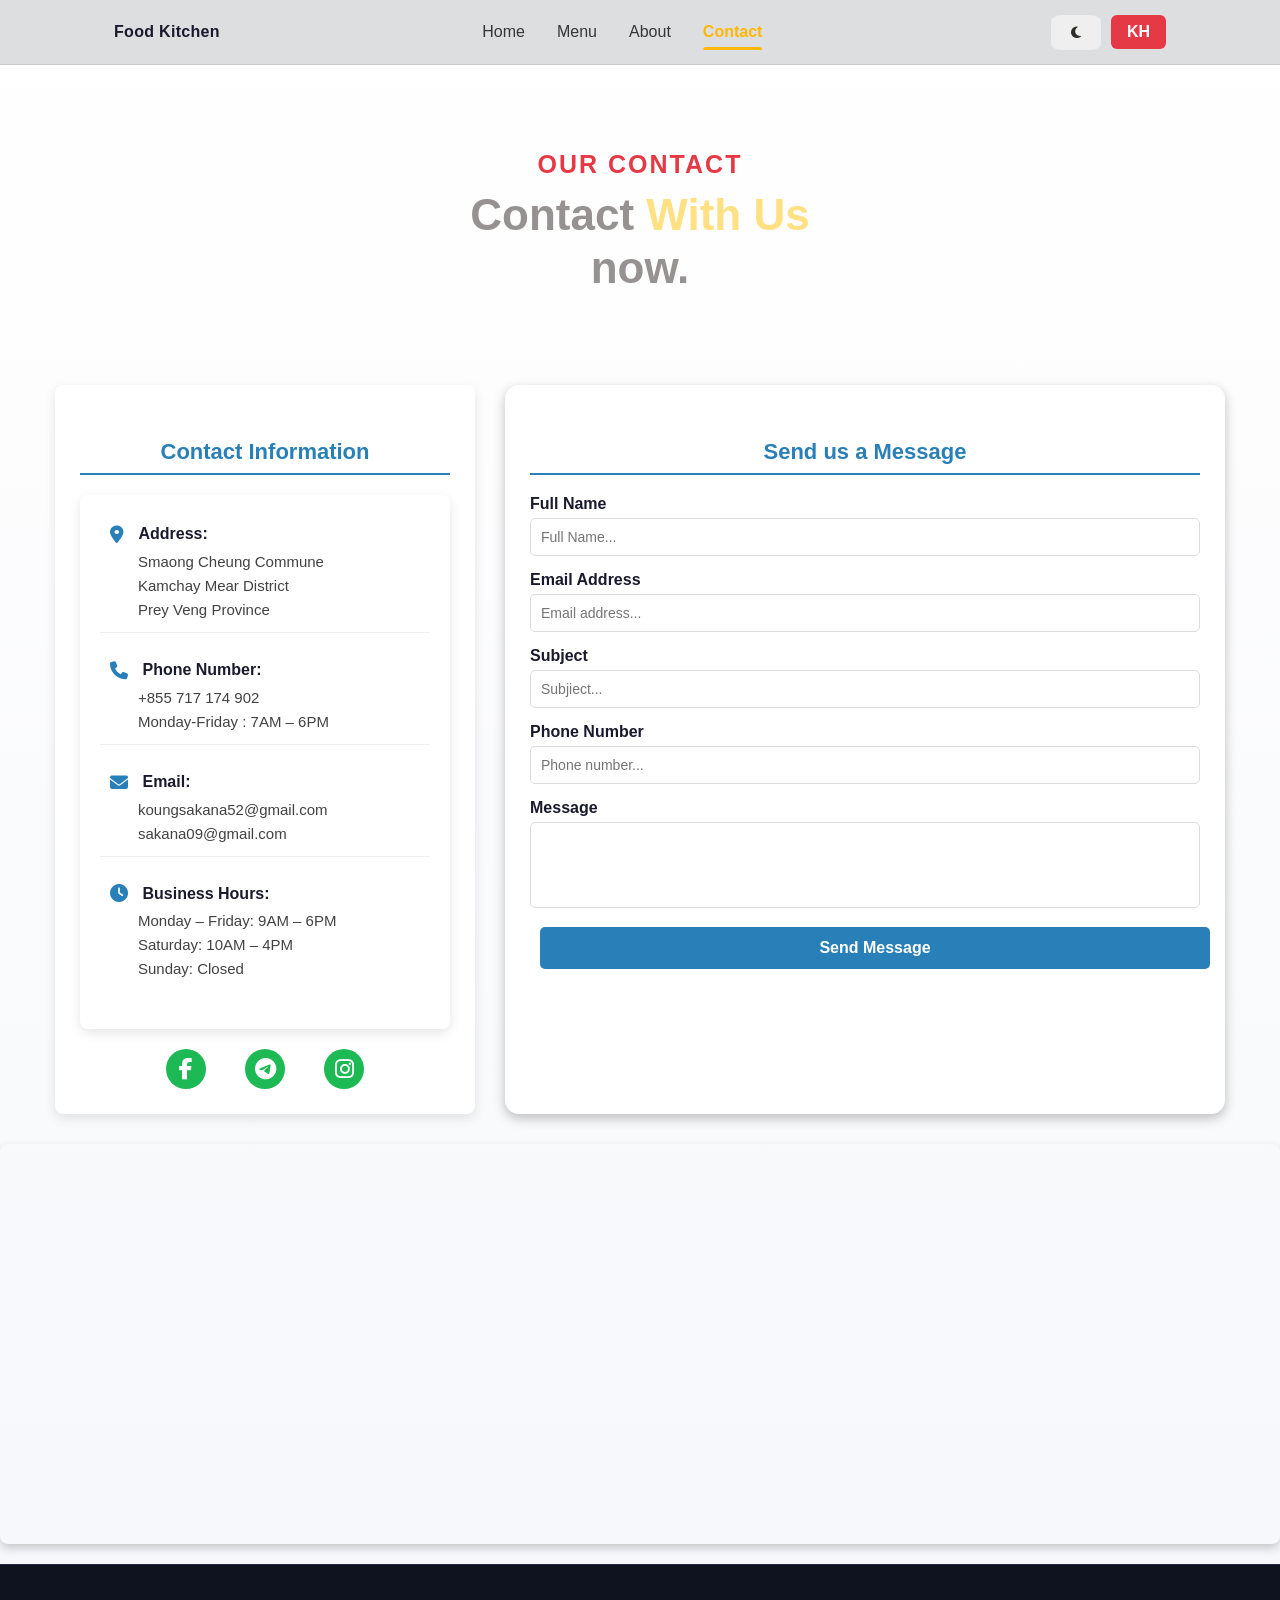
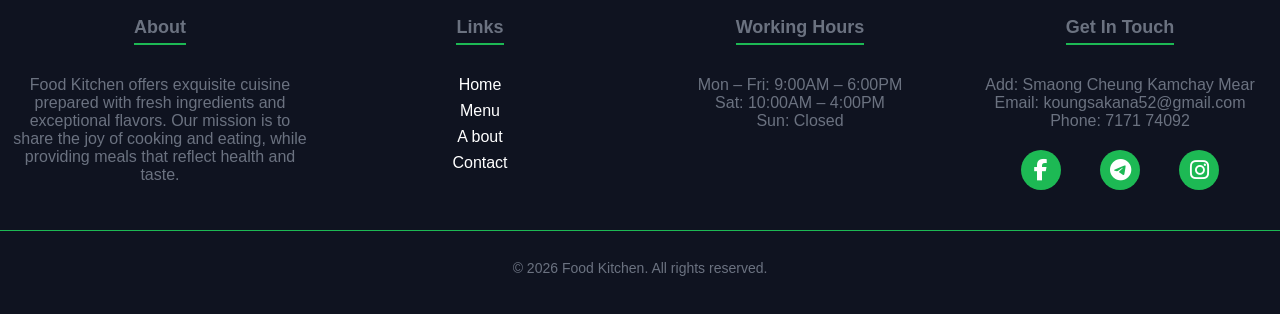
<file: contact.html>
<!DOCTYPE html>
<html lang="en">
<head>
  <meta charset="UTF-8">
  <meta name="viewport" content="width=device-width, initial-scale=1.0">
  <title>Cambodian Food Menu</title>
  <link rel="stylesheet" href="https://cdnjs.cloudflare.com/ajax/libs/font-awesome/6.5.0/css/all.min.css">
  <link href="https://fonts.googleapis.com/css2?family=Hanuman&family=Noto+Sans+Khmer&family=Roboto&display=swap" rel="stylesheet">
  <link rel="stylesheet" href="./assets/css/style.css">
</head>
<body>
  <!-- HEADER -->
  <header class="site-header">
    <div class="container nav">
      <a href="#" class="logo" >Food Kitchen</a>
      <nav class="nav-links" id="navLinks">
        <a href="index.html" id="navHome">Home</a>
        <a href="menu.html" id="navMenu">Menu</a>
        <a href="about.html" id="navAbout">About</a>
        <a href="contact.html" id="navContact" class="active">Contact</a>
      </nav>
      <div class="actions">
        <button id="toggleBtn" onclick="themeToggle()"><i class="fas fa-moon"></i></button>
        <button id="langBtn" onclick="toggleLanguage()">Khmer</button>
        <button class="hamburger"><i class="fas fa-bars"></i></button>
      </div>
    </div>
  </header>

      <!-- SERVICES -->
<section class="heading-section scroll-animate">
  <h3 id="xohead">our services</h3>
  <h1 class="heading" id="xotext">
    Best <span>Quality Food</span><br />
    Order Now
  </h1>
</section>
  <div class="contact-wrapper scroll-animate">
    <div class="contact-info">
      <h4 id="contactinformation">Contact Information</h4>
      <div class="contact-details">
        <div class="detail-item">
          <i class="fas fa-map-marker-alt contact-icon"></i>
          <strong id="address">Address:</strong>
          <p id="scc">Smaong Cheung Commune<br>
          Kamchay Mear District<br>
          Prey Veng Province</p>
        </div>
        <div class="detail-item">
          <i class="fas fa-phone contact-icon"></i>
          <strong id="phon">Phone Number:</strong>
          <p id="emailoo">+855 717 174 092<br>Monday-Friday : 7AM – 6PM</p>
        </div>
        <div class="detail-item">
          <i class="fas fa-envelope contact-icon"></i>
          <strong id="emailhh">Email:</strong>
          <p id="eooo">koungsakana52@gmail.com <br>sakana09@gmail.com</p>
        </div>
        <div class="detail-item">
          <i class="fas fa-clock contact-icon"></i>
          <strong id="amail">Business Hours:</strong>
          <p id="day">
            Monday – Friday: 9AM – 6PM<br>
            Saturday: 10AM – 4PM<br>
            Sunday: Closed
          </p>
        </div>
      </div>
      <div class="social-icons">
            <a href="#"><i class="fab fa-facebook-f"></i></a>
          <a href="#"><i class="fab fa-telegram-plane"></i></a>
          <a href="#"><i class="fab fa-instagram"></i></a>
      </div>
    </div>

    <div class="cardc scroll-animate">
      <h4 id="sendua">Send us a Message</h4>
      <form>
        <div class="mb-3">
          <label for="name" class="form-label" id="fulln">Full Name </label>
          <input type="text" class="form-control" id="name"​​ placeholder="Full Name..." required>
        </div>
        <div class="mb-3">
          <label for="email" class="form-label" id="emaila">Email Address</label>
          <input type="text" class="form-control" id="email" placeholder="Email address..." required>
        </div>
        <div class="mb-3">
          <label for="subject" class="form-label" id="sub">Subject</label>
          <input type="text" class="form-control" id="subject" placeholder="Subjiect..." required>
        </div>
        <div class="mb-3">
          <label for="phone" class="form-label" id="phonn">Phone Number</label>
          <input type="tel" class="form-control" id="phone" placeholder="Phone number...">
        </div>
        <div class="mb-3">
          <label for="message" class="form-label" id="message">Message</label>
          <textarea class="form-control" id="message" rows="4" required></textarea>
        </div>
        <button type="submit" class="btn-primaryc" id="sendm">Send Message</button>
      </form>
    </div>
  </div>



  <div class="map-container">
  <iframe src="https://www.google.com/maps/embed?pb=!1m14!1m8!1m3!1d3908.712915616002!2d105.6570435!3d11.5724263!3m2!1i1024!2i768!4f13.1!3m3!1m2!1s0x310b86ece26c69dd%3A0x1d6d525716c4ba97!2z...!5e0!3m2!1skm!2skh!4v1736206853453!5m2!1skm!2skh" 
    allowfullscreen="" 
    loading="lazy" 
    referrerpolicy="no-referrer-when-downgrade" 
    title="University Location">
  </iframe>
</div>

  


  <footer class="site-footer">
  <div class="footer-columns">
    <div class="footer-column">
      <h3>About</h3>
      <p>Food Kitchen offers exquisite cuisine prepared with fresh ingredients and exceptional flavors. Our mission is to share the joy of cooking and eating, while providing meals that reflect health and taste.</p>
    </div>

    <div class="footer-column">
      <h3>Links</h3>
      <ul>
        <li><a href="home2.html">Home</a></li>
        <li><a href="menu.html">Menu</a></li>
        <li><a href="about.html">A bout</a></li>
        <li><a href="contact.html">Contact</a></li>
      </ul>
    </div>

    <div class="footer-column">
      <h3>Working Hours</h3>
      <p>Mon – Fri: 9:00AM – 6:00PM<br>
         Sat: 10:00AM – 4:00PM <br>
         Sun: Closed
      </p>
    </div>

    <div class="footer-column">
      <h3>Get In Touch</h3>
      <p>Add: Smaong Cheung Kamchay Mear<br>
         Email: koungsakana52@gmail.com<br>
         Phone: 7171 74092</p>
      <div class="social-icons">
        <a href="https://www.facebook.com/share/18spjCSacQ/"><i class="fab fa-facebook-f"></i></a>
        <a href="https://t.me/contact/1784166205:-9iftDtj23g_Qymb"><i class="fab fa-telegram-plane"></i></a>
        <a href="https://www.instagram.com/sanakong1?igsh=MWlldzJ1cWpraWdoNQ=="><i class="fab fa-instagram"></i></a>

      </div>
    </div>
  </div>

  <div class="footer-bottom">
    <p>&copy; <span id="year"></span> Food Kitchen. All rights reserved.</p>
  </div>
</footer>
  <!-- JS -->
  <script src="./assets/javascript/js.js"></script>
</body>
</html>
</file>
<file: assets/css/style.css>
body.light {
      --bg: #f5f6fa;
      --surface: #ffffff;
      --texth: color:#666;;
      --texthheader: #472701;
      --texthh: #979292;
      --text: #e1e3ec;
      --muted: #6b7280;
      --accent: #ffb703;
      --accent-2: #fb6f92;
      --success: #34d399;
      --danger: #ef4444;
      --shadow: 0 6px 20px rgba(0, 0, 0, 0.1);
      --onfo: #b1b0ae;
      --boxboxcontact: #ffffff;
      --border: none;
      --backgroundhover: #f1f1f1;
      --colorcontact: #424244;
      --colorh: #1a1a2e;
      --input:#ffffff;
      --inputborder:1px solid #dcdcdc;
      --background-color: rgba(216, 217, 219, 0.85);
      --border-bottom: 1px solid #c9c9c9;
      --color: #1a1a2e;
      --colorhea: rgb(54, 54, 54);
      --colorheahover: black;
      --background-colorrr: #fdf8f8;
      --oooodl:#2c2c29;
      --rgb: rgba(255, 255, 255, 0.055);
      --textho: #fa9522b7;
      --texthoo: #7c7c7c;
      --gggaaa: #e6a23a;
    }
    
    :root {
      --bg: #cccfda;
      --surface: #151a2d;
      --texth: #e7e9f5;
      --texthheader: #e7e9f5;
      --texthh: #e7e9f5;
      --text: #e7e9f5;
      --muted: #aab0d4;
      --accent: #ffb703;
      --accent-2: #fb6f92;
      --success: #34d399;
      --danger: #ef4444;
      --radius: 14px;
      --shadow: 0 10px 30px rgba(0, 0, 0, 0.25);
      --onfo: #273057;
      --boxboxcontact: linear-gradient(180deg, #090c18 0%, #12172b 100%);
      --border: 1px solid #243055;
      --backgroundhover: #12172b;
      --colorcontact: #aab0d4;
      --colorh: #e7e9f5;
      --input:#12172b;
      --inputborder:1px solid #242424;
      --background-color: rgba(21, 26, 45, 0.85);
      --border-bottom: 1px solid #232845;
      --color: #e7e9f5;
      --colorhea: white;
      --colorheahover: #e7e9f5;
      --background-colorrr: rgba(21, 26, 45, 0.85);
      --oooodl:#ffd900;
      --rgb: rgba(0, 0, 0, 0.5);
      --textho: #ffffff;
      --texthoo: #ddd;
      --gggaaa: #ddd;
    }


    * {
      box-sizing: border-box;
    }

    html,
    body {
      margin: 0;
      padding: 0;
    }

/* Default English font stack */
body {
  font-family: ui-sans-serif, system-ui, -apple-system, "Segoe UI", Roboto, "Helvetica Neue", Arial, sans-serif;
  background: linear-gradient(180deg, #0b1020 0%, #0f1320 100%);
  transition: background 0.3s ease, color 0.3s ease;
}

/* Khmer font stack */
body.khmer {
  font-family: 'Hanuman', 'Noto Sans Khmer', serif;
}

a{
  text-decoration: none;
}

/*conice*/
.promo-wrapper{
    width:100%;
    max-width:1200px;
    display:grid;
    grid-template-columns:repeat(auto-fit,minmax(450px,1fr));
    gap:40px;
}

.promo-box{
    background:#fff;
    border-radius:25px;
    padding:40px;
    display:flex;
    justify-content:space-between;
    align-items:center;
    min-height:320px;
    position:relative;
    overflow:hidden;
    box-shadow:0 10px 25px rgba(0,0,0,.08);
    transition:all .4s ease;
}

/* Top Border Animation */
.promo-box::before{
    content:"";
    position:absolute;
    top:0;
    left:0;
    width:0;
    height:5px;
    background:#f5b34f;
    transition:.4s ease;
}

.promo-box:hover::before{
    width:100%;
}

/* Card Hover */
.promo-box:hover{
    transform:translateY(-12px);
    box-shadow:
        0 20px 40px rgba(0,0,0,.15),
        0 0 25px rgba(245,179,79,.18);
}

/* Content */
.promo-content{
    max-width:320px;
}

.promo-box h2{
    font-size:2rem;
    line-height:1.3;
    margin-bottom:20px;
    color:#222;
    transition:.3s;
}

.promo-box p{
    color:#666;
    font-size:1.1rem;
    line-height:1.7;
    margin-bottom:35px;
    transition:.3s;
}

.promo-box:hover h2{
    color:#f5b34f;
}

.promo-box:hover p{
    color:#333;
}

/* Buttons */
.promo-button{
    display:inline-flex;
    align-items:center;
    gap:10px;
    text-decoration:none;
    padding:16px 32px;
    border-radius:10px;
    font-size:1.1rem;
    font-weight:600;
    transition:.3s ease;
}

.promo-button i{
    transition:.3s ease;
}

.promo-button:hover{
    transform:translateY(-3px);
}

.promo-button:hover i{
    transform:translateX(6px);
}

/* Icons */
.promo-icon{
    font-size:90px;
    transition:.5s ease;
}

.promo-box:hover .promo-icon{
    transform:scale(1.15) rotate(10deg);
}

/* Tech Card */
.promo-tech .promo-button{
    background:#f5b34f;
    color:#fff;
}

.promo-tech .promo-button:hover{
    background:#e6a23a;
}

.promo-tech .promo-icon{
    color:#f5b34f;
}

/* Contact Card */
.promo-contact .promo-button{
    background:#111;
    color:#fff;
}

.promo-contact .promo-button:hover{
    background:#222;
}

.promo-contact .promo-icon{
    color:#f5b34f;
}

/* Shine Effect */
.promo-box::after{
    content:"";
    position:absolute;
    top:-100%;
    left:-100%;
    width:60%;
    height:300%;
    background:linear-gradient(
        120deg,
        transparent,
        rgba(255,255,255,.5),
        transparent
    );
    transform:rotate(25deg);
    transition:.8s;
}

.promo-box:hover::after{
    left:150%;
}

/* Mobile */
@media(max-width:768px){

    body{
        padding:20px;
    }

    .promo-wrapper{
        grid-template-columns:1fr;
        gap:25px;
    }

    .promo-box{
        flex-direction:column;
        text-align:center;
        gap:30px;
        min-height:auto;
        padding:30px 25px;
    }

    .promo-content{
        max-width:100%;
    }

    .promo-box h2{
        font-size:1.7rem;
    }

    .promo-box p{
        font-size:1rem;
    }

    .promo-icon{
        font-size:70px;
    }
}
    /*bbbbbbbb*/
.food-section {
  width: 90%;
  max-width: 1200px;
  margin: 60px auto;
}

.food-section h1 {
  text-align: center;
  font-size: 48px;
  margin-bottom: 50px;
  color: var(--texth);
  letter-spacing: 3px;
}


.food-container {
  display: grid;
  grid-template-columns: repeat(auto-fit, minmax(320px, 1fr));
  gap: 30px;
}

.food-card {
      margin: 0 10px;
      background: var(--boxboxcontact);
      border: var(--border);
      border-radius: var(--radius);
      overflow: hidden;
      box-shadow: 0 4px 12px rgba(0, 0, 0, 0.25);
      transition: transform 0.2s ease, box-shadow 0.2s ease;
}

.food-card:hover {
  transform: translateY(-8px);
  box-shadow: 0 20px 40px rgba(0,0,0,.12);
}

.image-wrapper {
  overflow: hidden;
}

.food-card img {
  width: 100%;
  height: 260px;
  object-fit: cover;
  transition: .4s ease;
}

.food-card:hover img {
  transform: scale(1.05);
}

.food-content {
  padding: 6px 25px 25px;
}

.food-content h2 {
  font-size: 26px;
  color: var(--texth);
  margin-bottom: 10px;
  font-weight: 700;
}

.food-content p {
  color: var(--muted);
  line-height: 1.7;
  margin-bottom: 20px;
}

.food-footer {
  display: flex;
  justify-content: space-between;
  align-items: center;
}

.price {
  font-size: 26px;
  font-weight: 700;
  color: #ff6b35;
}

    /* =========================
   ABOUT SECTION
========================= */
.cook-about{
    padding:80px 20px;
}

.cook-container{
    max-width:1200px;
    margin:auto;
    display:grid;
    grid-template-columns:1fr 1fr;
    gap:70px;
    align-items:center;
}

/* =========================
   TEXT CONTENT
========================= */
.cook-text h1{
    font-size:52px;
    line-height:1.15;
    font-weight:700;
    color: var(--texth);
    margin-bottom:25px;
}

.cook-text p{
    font-size:16px;
    line-height:1.8;
    color: var(--muted);
    margin-bottom:20px;
}

.cook-text ul{
    padding-left:20px;
    margin-bottom:30px;
}

.cook-text ul li{
    margin-bottom:10px;
    color:var(--muted);
    font-size:15px;
}

/* =========================
   BUTTON
========================= */
.cook-btn{
    display:inline-block;
    background:#f2a31b;
    color:#fff;
    text-decoration:none;
    padding:16px 40px;
    border-radius:12px;
    font-size:16px;
    font-weight:600;
    transition:.3s ease;
    box-shadow:0 8px 20px rgba(242,163,27,.35);
}

.cook-btn:hover{
    background:#e69500;
    transform:translateY(-4px);
}

/* =========================
   IMAGE STYLE
========================= */
.cook-image{
    position:relative;
    overflow:hidden;
    border-radius:24px;
    background:#fff;
    padding:10px;
    box-shadow:0 20px 45px rgba(0,0,0,.12);
}

.cook-image img{
    width:100%;
    height:500px;
    object-fit:cover;
    display:block;
    border-radius:18px;
    transition:all .6s ease;
}

.cook-image:hover img{
    transform:scale(1.08);
}

/* Orange Decoration */
.cook-image::before{
    content:"";
    position:absolute;
    width:140px;
    height:140px;
    background:#f2a31b;
    top:-40px;
    left:-40px;
    border-radius:50%;
    opacity:.15;
}

.cook-image::after{
    content:"";
    position:absolute;
    width:180px;
    height:180px;
    border:8px solid #f2a31b;
    right:-70px;
    bottom:-70px;
    border-radius:50%;
    opacity:.15;
}

/* =========================
   FLOAT ANIMATION
========================= */
.cook-image{
    animation:cook-float 5s ease-in-out infinite;
}

@keyframes cook-float{
    0%,100%{
        transform:translateY(0);
    }
    50%{
        transform:translateY(-12px);
    }
}

/* =========================
   TABLET
========================= */
@media(max-width:992px){

    .cook-container{
        gap:40px;
    }

    .cook-text h1{
        font-size:42px;
    }

    .cook-image img{
        height:420px;
    }
}

/* =========================
   MOBILE
========================= */
@media(max-width:768px){

    .cook-container{
        grid-template-columns:1fr;
        gap:35px;
    }

    .cook-text{
        order:2;
    }

    .cook-image{
        order:1;
    }

    .cook-text h1{
        font-size:34px;
    }

    .cook-image img{
        height:320px;
    }

    .cook-btn{
        width:100%;
        text-align:center;
    }
}

/* =========================
   SMALL MOBILE
========================= */
@media(max-width:480px){

    .cook-about{
        padding:60px 15px;
    }

    .cook-text h1{
        font-size:28px;
    }

    .cook-text p{
        font-size:14px;
    }

    .cook-text ul li{
        font-size:14px;
    }

    .cook-image img{
        height:250px;
    }
}
    /*button*/
    /* From Uiverse.io by RiccardoRapelli */ 
    /*hhhh*/
    .containerttt{
    width:90%;
    max-width:1200px;
    margin:auto;
}

/* FEATURES */

.featuresttt{
    padding:80px 0;
    text-align:center;
}

.featuresttt h2,
.recipesttt h2{
  color: var(--texth);
    font-size:42px;
    margin-bottom:15px;
}

.subtitlettt{
    color: var(--muted);
    max-width:700px;
    margin:0 auto 50px;
    line-height:1.7;
}

.feature-gridttt{
    display:grid;
    grid-template-columns:repeat(auto-fit,minmax(250px,1fr));
    gap:25px;
}

.feature-cardttt{
    background:#fff;
    padding:35px 25px;
    border-radius:20px;
    box-shadow:0 10px 25px rgba(0,0,0,.08);
    transition:.4s;
}

.feature-cardttt:hover{
    transform:translateY(-10px);
}

.iconttt {
  width: 70px;
  height: 70px;
  margin: auto;
  border-radius: 50%;
  background: #fff8e8;
  color: #f7a800;
  display: flex;
  justify-content: center;
  align-items: center;
  font-size: 28px;
  margin-bottom: 20px;
  transition: transform 0.3s ease;
}
.iconttt img {
  width: 70px;
  height: 70px;
  margin: auto;
  border-radius: 50%;
  background: #fff8e8;
  border-radius: 50%;
  display: flex;
  justify-content: center;
  align-items: center;
  font-size: 28px;
  margin-bottom: 20px;
  transition: transform 0.3s ease;
  object-fit: contain;
}


/* RECIPES */

.recipesttt{
    padding:80px 0;
    text-align:center;
}

.recipe-gridttt{
    display:grid;
    grid-template-columns:repeat(auto-fit,minmax(320px,1fr));
    gap:30px;
}

.recipe-cardttt{
    position:relative;
    background:#fff;
    border-radius:20px;
    overflow:hidden;
    border:2px solid #f1e3c6;
    transition:.4s;
}

.recipe-cardttt.active{
    border:4px solid #f7a800;
}

.recipe-cardttt:hover{
    transform:translateY(-10px);
}

.recipe-cardttt img{
    width:100%;
    height:220px;
    object-fit:cover;
    transition:.5s;
}

.recipe-cardttt:hover img{
    transform:scale(1.08);
}

.heartttt{
    position:absolute;
    top:15px;
    right:15px;
    width:40px;
    height:40px;
    border-radius:50%;
    background:#fff;
    display:flex;
    align-items:center;
    justify-content:center;
    box-shadow:0 5px 15px rgba(0,0,0,.15);
    cursor:pointer;
}

.heartttt.active{
    color:red;
}

.contentttt{
    padding:20px;
    text-align:left;
}

.contentttt h3{
    margin-bottom:15px;
}

.infottt{
    display:flex;
    gap:20px;
    color:#666;
    margin-bottom:20px;
}

.btnttt{
    width:100%;
    border:none;
    background:#f7a800;
    color:#fff;
    padding:12px;
    border-radius:10px;
    cursor:pointer;
    font-weight:bold;
    transition:.3s;
}

.btnttt:hover{
    background:#df9500;
}

/* Animation */

.hiddenttt{
    opacity:0;
    transform:translateY(40px);
}

.showttt{
    opacity:1;
    transform:translateY(0);
    transition:.8s ease;
}

/* Responsive */

@media(max-width:768px){

.featuresttt h2,
.recipesttt h2{
    font-size:30px;
}

.recipe-gridttt{
    grid-template-columns:1fr;
}

.infottt{
    flex-direction:column;
    gap:8px;
}
}


.show-more-wrapttt{
    text-align:center;
    margin-top:30px;
}

.show-more-btnttt{
    padding:12px 30px;
    border:none;
    border-radius:50px;
    background:#ff6b35;
    color:#fff;
    font-size:16px;
    font-weight:600;
    cursor:pointer;
    transition:.3s;
}

.show-more-btnttt:hover{
    transform:translateY(-3px);
}

.recipe-cardttt.hidden-cardttt{
    display:none;
}
    /*banner*/


.banner {
  width: 100%;
  height: 20px;
  background: #d80016;
  overflow: hidden;
  position: relative;
  display: flex;
  align-items: center;
}

.track {
  display: inline-block;
  white-space: nowrap;
  animation: move 20s linear infinite;
}

.track span {
  color: white;
  font-size: 16px;
  letter-spacing: 2px;
  padding-right: 80px;
}

@keyframes move {
  from {
    transform: translateX(100);
  }
  to {
    transform: translateX(-60%);
  }
}
.switch {
  position: relative;
  display: inline-block;
  width: 60px;
  height: 34px;
}

.switch #input {
  opacity: 0;
  width: 0;
  height: 0;
}

.slider {
  position: absolute;
  cursor: pointer;
  top: 0;
  left: 0;
  right: 0;
  bottom: 0;
  background-color: #2196f3;
  -webkit-transition: 0.4s;
  transition: 0.4s;
  z-index: 0;
  overflow: hidden;
}

.sun-moon {
  position: absolute;
  content: "";
  height: 26px;
  width: 26px;
  left: 4px;
  bottom: 4px;
  background-color: yellow;
  -webkit-transition: 0.4s;
  transition: 0.4s;
}

#input:checked + .slider {
  background-color: black;
}

#input:focus + .slider {
  box-shadow: 0 0 1px #2196f3;
}

#input:checked + .slider .sun-moon {
  -webkit-transform: translateX(26px);
  -ms-transform: translateX(26px);
  transform: translateX(26px);
  background-color: white;
  -webkit-animation: rotate-center 0.6s ease-in-out both;
  animation: rotate-center 0.6s ease-in-out both;
}

.moon-dot {
  opacity: 0;
  transition: 0.4s;
  fill: gray;
}

#input:checked + .slider .sun-moon .moon-dot {
  opacity: 1;
}

.slider.round {
  border-radius: 34px;
}

.slider.round .sun-moon {
  border-radius: 50%;
}

#moon-dot-1 {
  left: 10px;
  top: 3px;
  position: absolute;
  width: 6px;
  height: 6px;
  z-index: 4;
}

#moon-dot-2 {
  left: 2px;
  top: 10px;
  position: absolute;
  width: 10px;
  height: 10px;
  z-index: 4;
}

#moon-dot-3 {
  left: 16px;
  top: 18px;
  position: absolute;
  width: 3px;
  height: 3px;
  z-index: 4;
}

#light-ray-1 {
  left: -8px;
  top: -8px;
  position: absolute;
  width: 43px;
  height: 43px;
  z-index: -1;
  fill: white;
  opacity: 10%;
}

#light-ray-2 {
  left: -50%;
  top: -50%;
  position: absolute;
  width: 55px;
  height: 55px;
  z-index: -1;
  fill: white;
  opacity: 10%;
}

#light-ray-3 {
  left: -18px;
  top: -18px;
  position: absolute;
  width: 60px;
  height: 60px;
  z-index: -1;
  fill: white;
  opacity: 10%;
}

.cloud-light {
  position: absolute;
  fill: #eee;
  animation-name: cloud-move;
  animation-duration: 6s;
  animation-iteration-count: infinite;
}

.cloud-dark {
  position: absolute;
  fill: #ccc;
  animation-name: cloud-move;
  animation-duration: 6s;
  animation-iteration-count: infinite;
  animation-delay: 1s;
}

#cloud-1 {
  left: 30px;
  top: 15px;
  width: 40px;
}

#cloud-2 {
  left: 44px;
  top: 10px;
  width: 20px;
}

#cloud-3 {
  left: 18px;
  top: 24px;
  width: 30px;
}

#cloud-4 {
  left: 36px;
  top: 18px;
  width: 40px;
}

#cloud-5 {
  left: 48px;
  top: 14px;
  width: 20px;
}

#cloud-6 {
  left: 22px;
  top: 26px;
  width: 30px;
}

@keyframes cloud-move {
  0% {
    transform: translateX(0px);
  }

  40% {
    transform: translateX(4px);
  }

  80% {
    transform: translateX(-4px);
  }

  100% {
    transform: translateX(0px);
  }
}

.stars {
  transform: translateY(-32px);
  opacity: 0;
  transition: 0.4s;
}

.star {
  fill: white;
  position: absolute;
  -webkit-transition: 0.4s;
  transition: 0.4s;
  animation-name: star-twinkle;
  animation-duration: 2s;
  animation-iteration-count: infinite;
}

#input:checked + .slider .stars {
  -webkit-transform: translateY(0);
  -ms-transform: translateY(0);
  transform: translateY(0);
  opacity: 1;
}

#star-1 {
  width: 20px;
  top: 2px;
  left: 3px;
  animation-delay: 0.3s;
}

#star-2 {
  width: 6px;
  top: 16px;
  left: 3px;
}

#star-3 {
  width: 12px;
  top: 20px;
  left: 10px;
  animation-delay: 0.6s;
}

#star-4 {
  width: 18px;
  top: 0px;
  left: 18px;
  animation-delay: 1.3s;
}

@keyframes star-twinkle {
  0% {
    transform: scale(1);
  }

  40% {
    transform: scale(1.2);
  }

  80% {
    transform: scale(0.8);
  }

  100% {
    transform: scale(1);
  }
}

    /* Language toggle button */
#langBtn {
  background-color: #e63946;   /* Bold red for visibility */
  color: #fff;                 /* White text */
  border: none;                /* Remove default border */
  border-radius: 6px;          /* Rounded corners */
  padding: 8px 16px;           /* Comfortable spacing */
  font-size: 16px;             /* Readable size */
  font-weight: bold;           /* Strong text */
  cursor: pointer;             /* Pointer on hover */
  transition: all 0.3s ease;   /* Smooth hover effect */
}

/* Hover effect */
#langBtn:hover {
  background-color: #d62828;   /* Darker red on hover */
  transform: scale(1.05);      /* Slight zoom */
}

/* Active (clicked) effect */
#langBtn:active {
  background-color: #b51717;   /* Even darker red */
  transform: scale(0.95);      /* Pressed look */
}


    /* Ensure buttons inherit the correct font */
    button,
    .exploremore,
    .lang-switcher button {
      font-family: inherit;
    }

    .en-text {
  font-family: 'Noto Sans', sans-serif;
}

.km-text {
  font-family: 'Noto Sans Khmer', sans-serif;
}



    body.light {
      background: linear-gradient(180deg, #ffffff 0%, #f5f6fa 100%);
    }




    /*home*/
    body {
      font-family: Arial, sans-serif;
      background-color: #f4f4f4;
      margin: 0;
      padding: 0;
    }

    .news-section {
      padding: 40px 20px;
      text-align: center;
    }

    .news-section h2 {
      color: #ef4444;
      margin-bottom: 30px;
      font-size: 2em;
    }

    .news-container {
      display: flex;
      justify-content: center;
      gap: 20px;
      flex-wrap: wrap;
    }

    .news-card {
      background: #fff;
      border-radius: 8px;
      overflow: hidden;
      width: 300px;
      box-shadow: 0 4px 6px rgba(0,0,0,0.1);
      transition: transform 0.3s ease;
    }

    .news-card:hover {
      transform: translateY(-8px);
    }

    .news-card img {
      width: 100%;
      height: 180px;
      object-fit: cover;
    }

    .news-content {
      padding: 15px;
      text-align: left;
    }

    .news-meta {
      font-size: 0.85em;
      color: #777;
      margin-bottom: 10px;
    }

    .news-title {
      font-size: 1.1em;
      margin-bottom: 15px;
      color: #333;
    }

    .read-more {
      display: inline-block;
      padding: 8px 12px;
      background:#e65c00;
      color: #fff;
      text-decoration: none;
      border-radius: 4px;
      font-size: 0.9em;
      transition: background-color 0.3s ease;
    }

    .read-more:hover {
      background:#e63946 ;
    }



/* =========================
   Newsletter Container
========================= */
.newsletter {
  width: 100%;
  max-width: 1000px;
  background: linear-gradient(135deg, #fdfcfb, #f8f1e8);
  border-radius: 18px;
  padding: 70px 50px;
  position: relative;
  overflow: hidden;
  text-align: center;
  box-shadow: 0 10px 28px rgba(0, 0, 0, 0.12);
  transition: transform 0.3s ease;
}

.newsletter:hover {
  transform: translateY(-6px);
}

/* =========================
   Headings & Text
========================= */
.newsletter h1 {
  font-size: 46px;
  color: #1a1a2e;
  margin-bottom: 18px;
  font-weight: 700;
  letter-spacing: 1px;
}

.newsletter p {
  color: #555;
  font-size: 18px;
  margin-bottom: 40px;
  line-height: 1.6;
}

/* =========================
   Decorative Images
========================= */
.left-img {
  position: absolute;
  left: -25px;
  bottom: -15px;
  width: 230px;
  transform: rotate(-8deg);
  border-radius: 14px;
  box-shadow: 0 8px 20px rgba(0,0,0,0.15);
  transition: transform 0.4s ease;
}

.right-img {
  position: absolute;
  right: -35px;
  bottom: -25px;
  width: 230px;
  border-radius: 50%;
  box-shadow: 0 8px 20px rgba(0,0,0,0.15);
  transition: transform 0.4s ease;
}

.left-img:hover,
.right-img:hover {
  transform: scale(1.05);
}

/* =========================
   Button Group
========================= */
.button-group {
  display: flex;
  gap: 18px;
  justify-content: center;
  align-items: center;
  padding: 26px;
  border-radius: 16px;
}

/* Shared Button Style */
.button-groupb1,
.button-groupb2 {
  padding: 14px 30px;
  font-size: 16px;
  font-weight: 600;
  border-radius: 12px;
  cursor: pointer;
  transition: all 0.3s ease;
  border: 2px solid transparent;
}

/* Menu Button */
.button-groupb1 {
  background: linear-gradient(135deg, #2563eb, #1d4ed8);
  color: #fff;
  box-shadow: 0 6px 16px rgba(37, 99, 235, 0.3);
}

.button-groupb1:hover {
  background: linear-gradient(135deg, #1d4ed8, #153e75);
  transform: translateY(-4px);
}

/* Contact Button */
.button-groupb2 {
  background: #fff;
  color: #1d4ed8;
  border: 2px solid #1d4ed8;
  box-shadow: 0 6px 16px rgba(29, 78, 216, 0.15);
}

.button-groupb2:hover {
  background: #1d4ed8;
  color: #fff;
  transform: translateY(-4px);
}

/* Active State */
.button-groupb1:active,
.button-groupb2:active {
  transform: scale(0.95);
}

/* =========================
   Responsive
========================= */
@media(max-width:768px) {
  .newsletter {
    padding: 50px 25px;
  }

  .newsletter h1 {
    font-size: 32px;
  }

  .newsletter p {
    font-size: 15px;
  }

  .left-img,
  .right-img {
    display: none;
  }

  .button-group {
    flex-direction: column;
    gap: 14px;
  }

  .button-groupb1,
  .button-groupb2 {
    width: 100%;
  }
}

    /* Hidden cards */
    .hidden {
      display: none;
    }

    .more-btn {
      margin-top: 30px;
      padding: 10px 20px;
      background-color: #e2c5c5;
      color: #ef4444;
      border: none;
      border-radius: 5px;
      cursor: pointer;
      font-weight: bold;
      transition: background-color 0.3s ease;
    }

    .more-btn:hover {
      background-color: #ef4444;
      color: #fff;
    }

    /*botton*/
.box {
  display: flex;
  align-items: center;
  gap: 15px; /* space between icon and text */
  padding: 15px;
  border: 1px solid #eee;
  border-radius: 8px;
  margin: 10px 0;
}

.box i {
  font-size: 40px;
  color: #ff6600;
  flex-shrink: 0; /* prevents icon from shrinking */
}

.box h4 {
  margin: 0;
  font-size: 20px;
  color: #333;
}

.box p {
  margin: 5px 0 0;
  color: #666;
}


.box:hover {
  transform: translateY(-10px);
}

.box:hover i {
  color: #ff3300;
}

    /* From Uiverse.io by RiccardoRapelli */
    .switch {
      position: relative;
      display: inline-block;
      width: 60px;
      height: 34px;
    }

    .switch #input {
      opacity: 0;
      width: 0;
      height: 0;
    }

    .slider {
      position: absolute;
      cursor: pointer;
      top: 0;
      left: 0;
      right: 0;
      bottom: 0;
      background-color: #2196f3;
      -webkit-transition: 0.4s;
      transition: 0.4s;
      z-index: 0;
      overflow: hidden;
    }

    .sun-moon {
      position: absolute;
      content: "";
      height: 26px;
      width: 26px;
      left: 4px;
      bottom: 4px;
      background-color: yellow;
      -webkit-transition: 0.4s;
      transition: 0.4s;
    }

    #input:checked+.slider {
      background-color: black;
    }

    #input:focus+.slider {
      box-shadow: 0 0 1px #2196f3;
    }

    #input:checked+.slider .sun-moon {
      -webkit-transform: translateX(26px);
      -ms-transform: translateX(26px);
      transform: translateX(26px);
      background-color: white;
      -webkit-animation: rotate-center 0.6s ease-in-out both;
      animation: rotate-center 0.6s ease-in-out both;
    }

    .moon-dot {
      opacity: 0;
      transition: 0.4s;
      fill: gray;
    }

    #input:checked+.slider .sun-moon .moon-dot {
      opacity: 1;
    }

    .slider.round {
      border-radius: 34px;
    }

    .slider.round .sun-moon {
      border-radius: 50%;
    }

    #moon-dot-1 {
      left: 10px;
      top: 3px;
      position: absolute;
      width: 6px;
      height: 6px;
      z-index: 4;
    }

    #moon-dot-2 {
      left: 2px;
      top: 10px;
      position: absolute;
      width: 10px;
      height: 10px;
      z-index: 4;
    }

    #moon-dot-3 {
      left: 16px;
      top: 18px;
      position: absolute;
      width: 3px;
      height: 3px;
      z-index: 4;
    }

    #light-ray-1 {
      left: -8px;
      top: -8px;
      position: absolute;
      width: 43px;
      height: 43px;
      z-index: -1;
      fill: white;
      opacity: 10%;
    }

    #light-ray-2 {
      left: -50%;
      top: -50%;
      position: absolute;
      width: 55px;
      height: 55px;
      z-index: -1;
      fill: white;
      opacity: 10%;
    }

    #light-ray-3 {
      left: -18px;
      top: -18px;
      position: absolute;
      width: 60px;
      height: 60px;
      z-index: -1;
      fill: white;
      opacity: 10%;
    }

    .cloud-light {
      position: absolute;
      fill: #eee;
      animation-name: cloud-move;
      animation-duration: 6s;
      animation-iteration-count: infinite;
    }

    .cloud-dark {
      position: absolute;
      fill: #ccc;
      animation-name: cloud-move;
      animation-duration: 6s;
      animation-iteration-count: infinite;
      animation-delay: 1s;
    }

    #cloud-1 {
      left: 30px;
      top: 15px;
      width: 40px;
    }

    #cloud-2 {
      left: 44px;
      top: 10px;
      width: 20px;
    }

    #cloud-3 {
      left: 18px;
      top: 24px;
      width: 30px;
    }

    #cloud-4 {
      left: 36px;
      top: 18px;
      width: 40px;
    }

    #cloud-5 {
      left: 48px;
      top: 14px;
      width: 20px;
    }

    #cloud-6 {
      left: 22px;
      top: 26px;
      width: 30px;
    }

    @keyframes cloud-move {
      0% {
        transform: translateX(0px);
      }

      40% {
        transform: translateX(4px);
      }

      80% {
        transform: translateX(-4px);
      }

      100% {
        transform: translateX(0px);
      }
    }

    .stars {
      transform: translateY(-32px);
      opacity: 0;
      transition: 0.4s;
    }

    .star {
      fill: white;
      position: absolute;
      -webkit-transition: 0.4s;
      transition: 0.4s;
      animation-name: star-twinkle;
      animation-duration: 2s;
      animation-iteration-count: infinite;
    }

    #input:checked+.slider .stars {
      -webkit-transform: translateY(0);
      -ms-transform: translateY(0);
      transform: translateY(0);
      opacity: 1;
    }

    #star-1 {
      width: 20px;
      top: 2px;
      left: 3px;
      animation-delay: 0.3s;
    }

    #star-2 {
      width: 6px;
      top: 16px;
      left: 3px;
    }

    #star-3 {
      width: 12px;
      top: 20px;
      left: 10px;
      animation-delay: 0.6s;
    }

    #star-4 {
      width: 18px;
      top: 0px;
      left: 18px;
      animation-delay: 1.3s;
    }

    @keyframes star-twinkle {
      0% {
        transform: scale(1);
      }

      40% {
        transform: scale(1.2);
      }

      80% {
        transform: scale(0.8);
      }

      100% {
        transform: scale(1);
      }
    }


    /* Home page */
    /* Promo Banner Section */
    .promo-banner {
      background: url('https://i.pinimg.com/1200x/33/ef/8b/33ef8b9c0b902154a6cd4103a21275ef.jpg') center/cover no-repeat;
      padding: 100px 20px;
      text-align: center;
      color: var(--textho);
      position: relative;
    }

    .promo-banner::after {
      content: "";
      position: absolute;
      top: 0;
      left: 0;
      width: 100%;
      height: 100%;
      background: var(--rgb);
      /* dark overlay */
      z-index: 1;
    }

    .promo-banner .promo-text {
      position: relative;
      z-index: 2;
      max-width: 800px;
      margin: 0 auto;
    }

    .promo-banner h1 {
      font-size: 42px;
      font-weight: bold;
      color: var(--gggaaa);
      margin-bottom: 20px;
      line-height: 1.3;
    }

    .promo-banner p {
      font-size: 18px;
      margin-bottom: 30px;
      color: var(--texthoo);
    }

    .promo-banner .buttons {
      display: flex;
      justify-content: center;
      gap: 20px;
      flex-wrap: wrap;
    }

    .promo-banner .btn-red {
      background: #f0a80f;
      color: #fff;
      padding: 12px 25px;
      border-radius: 5px;
      text-decoration: none;
      font-weight: 600;
      transition: background 0.3s ease;
    }

    .promo-banner .btn-red:hover {
      background: #c72c38;
    }

    .promo-banner .btn-circle {
      display: inline-block;
      width: 50px;
      height: 50px;
      border-radius: 50%;
      background: #fff;
      color: #e63946;
      text-align: center;
      line-height: 50px;
      font-size: 18px;
      text-decoration: none;
      transition: transform 0.3s ease, background 0.3s ease;
    }

    .promo-banner .btn-circle:hover {
      background: #e63946;
      color: #fff;
      transform: scale(1.1);
    }

    /*about*/
    .promo-bannera {
      background: url('https://i.pinimg.com/1200x/e1/bb/28/e1bb28b8198864a63c223f8aca84ec07.jpg') center/cover no-repeat;
      /* Replace with your image */
      padding: 100px 20px;
      text-align: center;
      color: var(--textho);
      position: relative;
    }

    .promo-bannera::after {
      content: "";
      position: absolute;
      top: 0;
      left: 0;
      width: 100%;
      height: 100%;
      background: var(--rgb);
      /* dark overlay */
      z-index: 1;
    }

    .promo-bannera .promo-text {
      position: relative;
      z-index: 2;
      max-width: 800px;
      margin: 0 auto;
    }

    .promo-bannera h1 {
      font-size: 42px;
      font-weight: bold;
      color: var(--gggaaa);
      margin-bottom: 20px;
      line-height: 1.3;
    }

    .promo-bannera p {
      font-size: 18px;
      margin-bottom: 30px;
      color: var(--texthoo);
    }

    .promo-bannera .buttons {
      display: flex;
      justify-content: center;
      gap: 20px;
      flex-wrap: wrap;
    }

    .promo-bannera .btn-red {
      background: #e63946;
      color: #fff;
      padding: 12px 25px;
      border-radius: 5px;
      text-decoration: none;
      font-weight: 600;
      transition: background 0.3s ease;
    }

    .promo-bannera .btn-red:hover {
      background: #c72c38;
    }

    .promo-bannera .btn-circle {
      display: inline-block;
      width: 50px;
      height: 50px;
      border-radius: 50%;
      background: #fff;
      color: #e63946;
      text-align: center;
      line-height: 50px;
      font-size: 18px;
      text-decoration: none;
      transition: transform 0.3s ease, background 0.3s ease;
    }

    .promo-bannera .btn-circle:hover {
      background: #e63946;
      color: #fff;
      transform: scale(1.1);
    }


    .about-section {
      padding: 40px;
      max-width: 1200px;
      margin: auto;
    }

    .about-header {
      margin-bottom: 20px;
    }

    .about-header h3 {
      color: #ff4444;
      /* red accent */
      margin: 10px;
      font-size: 18px;
      text-transform: uppercase;
      text-align: left;
    }

    .about-header h1 {
      margin: 10px 0;
      font-size: 32px;
      color: var(--texthh);
    }

    .about-text {
      max-width: 600px;
      margin-bottom: 30px;
      line-height: 1.6;
      font-size: 14px;
      color: var(--texth);
    }

    .cardh-container {
      display: flex;
      gap: 20px;
      justify-content: center;
      flex-wrap: wrap;
    }

    .cardh {
      background: linear-gradient(180deg, #090c18 0%, #12172b 100%);
      border-radius: 8px;
      box-shadow: 0 4px 6px rgba(0, 0, 0, 0.1);
      overflow: hidden;
      width: 250px;
      text-align: center;
    }

    .cardh img {
      width: 100%;
      height: 160px;
      object-fit: cover;
    }

    .cardh-content {
      padding: 15px;
    }

    .cardh-content p {
      color: #ffffff;
      font-size: 14px;
      margin-bottom: 15px;
    }

    .cardh button {
      background-color: #ff6600;
      color: #fff;
      border: none;
      padding: 10px 15px;
      border-radius: 4px;
      cursor: pointer;
      font-weight: bold;
    }

    .cardh:hover {
      transform: translateY(-5px);
    }

    .cardh button:hover {
      background-color: #e65c00;
    }

    /* Services Section */
    .sec.services {
      padding: 80px 20px;
      text-align: center;
    }

    .sec.services .head {
      margin-bottom: 50px;
      display: flex;
    }


    .sec.services .heading_1 {
      font-size: 18px;
      text-transform: uppercase;
      color: #aab0d4;
      margin-bottom: 10px;
      letter-spacing: 2px;
    }
    .heading_2 {
      font-size: 18px;
      text-transform: uppercase;
      color: #aab0d4;
      margin-bottom: 10px;
      letter-spacing: 2px;
    }

    .sec.services .heading {
      font-size: 36px;
      font-weight: bold;
      color: #979292;
    }

    .sec.services .heading span {
      color: #e63946;
      /* highlight color */
    }

    .sec.services .boxes {
      display: flex;
      flex-wrap: wrap;
      justify-content: center;
      gap: 30px;
    }

    .sec.services .box {
      background: #ece4e4;
      border-radius: 10px;
      padding: 10px 20px;
      width: 280px;
      box-shadow: 0 5px 15px rgba(0, 0, 0, 0.1);
      transition: transform 0.3s ease, box-shadow 0.3s ease;
    }

    .sec.services .box img {
      width: 80px;
      margin-bottom: 20px;
    }

    .sec.services .box h4 {
      font-size: 20px;
      margin-bottom: 10px;
      color: #333;
      text-transform: capitalize;
    }

    .sec.services .box p {
      font-size: 14px;
      color: #666;
      line-height: 1.6;
    }

    .sec.services .box:hover {
      transform: translateY(-10px);
      box-shadow: 0 10px 25px rgba(0, 0, 0, 0.15);
    }


    /* menu page*/
    .container {
      width: 100%;
      max-width: 1100px;
      margin: 0 auto;
      padding: 0 20px;
    }

    .site-header {
      position: sticky;
      top: 0;
      z-index: 50;
      background-color: var(--background-color);
      backdrop-filter: blur(10px);
      border-bottom: var(--border-bottom);
    }


    :root {
  --accent: #6c63ff;
  --muted: #8a90b8;
  --border: #2a3155;
}

.nav {
  display: flex;
  align-items: center;
  justify-content: space-between;
  min-height: 64px;
  padding: 0 24px;
  border-bottom: 1px solid var(--border);
}

.nav-links {
  display: flex;
  align-items: center;
  gap: 16px;
}

.nav-links a {
  position: relative;
  color: #aab0d4;
  text-decoration: none;
  padding: 8px 0;
  transition: color 0.3s ease;
}

.nav-links a:hover {
  color: #ffffff;
}

.nav-links a.active {
  color: #ffb703;
  font-weight: 600;
}

.nav-links a.active::after {
  content: "";
  position: absolute;
  left: 0;
  bottom: -1px;
  width: 100%;
  height: 3px;
  background: #ffb703;
  border-radius: 3px 3px 0 0;
  animation: slideIn 0.3s ease forwards;
}

@keyframes slideIn {
  from {
    width: 0;
    opacity: 0;
  }
  to {
    width: 100%;
    opacity: 1;
  }
}

    @keyframes slideIn {
      from {
        width: 0;
        opacity: 0;
      }

      to {
        width: 100%;
        opacity: 1;
      }
    }

    .logo {
      font-weight: 800;
      letter-spacing: 0.3px;
      text-decoration: none;
      color: var(--color);
    }

    .nav-links a {
      color: var(--colorhea);
      text-decoration: none;
      margin-right: 16px;
    }

    .nav-links a:hover {
      color: var(--colorheahover);
    }

    .actions {
      display: flex;
      gap: 0;
      /* មិនមានចន្លោះ */
      align-items: center;
      /* ឲ្យវាស្មើតាមបណ្តោយ */
    }

    .icon-btn {
      position: relative;
    }

    .icon-btn .badge {
      position: absolute;
      top: -5px;
      right: -5px;
      color: white;
      border-radius: 50%;
      padding: 2px 6px;
      font-size: 12px;
    }


    .icon-btn {
      background: #151a2d;
      color: #e7e9f5;
      border: 1px solid #2a3054;
      border-radius: 10px;
      padding: 8px 12px;
      cursor: pointer;
    }

    .badge {
      background: var(--accent-2);
      color: #120b00;
      padding: 2px 8px;
      border-radius: 999px;
      margin-left: 8px;
      font-weight: 700;
    }


    .hero {
  display: grid;
  grid-template-columns: 1.1fr 0.9fr;
  align-items: center;
  gap: 24px;
  padding: 60px 0;
  
}


.hero-content{
      background-color: var(--background-colorrr);
      backdrop-filter: blur(10px);
      border-bottom: var(--border-bottom);
      border-radius: 20px;
      padding: 5px;
    }

    .hero-content h1 {
      font-size: 44px;
      margin: 0 10px 10px;
      color: var(--texthheader);
    }

    .hero-content p {
      margin: 0 10px 20px;
      color: var(--texth)
    }

    .hero-content a {
      margin: 0 10px 20px;
      color: #1a1a2e
    }

    .hero-image {
      border-radius: var(--radius);
      min-height: 260px;
      background:
        radial-gradient(120px 60px at 80% 20%, rgba(255, 183, 3, 0.2), transparent 60%),
        radial-gradient(120px 60px at 30% 80%, rgba(251, 111, 146, 0.25), transparent 60%),
        url('https://images.unsplash.com/photo-1504674900247-0877df9cc836?q=80&w=1200') center/cover no-repeat;
      box-shadow: 0 6px 20px rgba(0, 0, 0, 0.1);
    }

    .btn {
      display: inline-block;
      border-radius: 10px;
      text-decoration: none;
      cursor: pointer;
      padding: 12px 16px;
      font-weight: 700;
      border: none;
    }

    .btn-primary {
      background: #ff6600;
      text-align: center;
      padding: 10px 15px;
      color: #e7e9f5;
    }

    .btn-primarycard {
      background: #ff6600;
      text-align: center;
      width: 100px;
      padding: 10px;
      color: #e7e9f5;
    }

    .btn-primary:hover {
      filter: brightness(1.05);
    }

    .menu-section {
      padding: 40px 0;
    }

    .menu-header {
      display: flex;
      align-items: center;
      justify-content: space-between;
      gap: 16px;
      flex-wrap: wrap;
      margin: 0 10px 20px;
    }

    .menu-header{
      margin: 0 10px 10px;
    }

    .controls {
      display: flex;
      gap: 16px;
      align-items: center;
      flex-wrap: wrap;
    }

    .filters {
      display: flex;
      gap: 8px;
      flex-wrap: wrap;
    }

    .chip {
      background: var(--surface);
      color: var(--texth);
      border: 1px solid #2a3054;
      padding: 8px 12px;
      border-radius: 999px;
      cursor: pointer;
    }

    .chip.active {
      background: var(--onfo);
      border-color: #3a4272;
    }

    .search {
      background: var(--surface);
      color: var(--texth);
      border: 1px solid #2a3054;
      padding: 10px 12px;
      border-radius: 10px;
      min-width: 220px;
    }

    .menu-section {
      padding: 40px 0;
    }

    .grid {
      margin-top: 20px;
      display: grid;
      grid-template-columns: repeat(3, 1fr);
      gap: 18px;
    }

    .card {
      margin: 0 10px;
      background: var(--boxboxcontact);
      border: var(--border);
      border-radius: var(--radius);
      overflow: hidden;
      box-shadow: 0 4px 12px rgba(0, 0, 0, 0.25);
      transition: transform 0.2s ease, box-shadow 0.2s ease;
    }

    .card:hover {
      transform: translateY(-3px);
      box-shadow: 0 14px 36px rgba(0, 0, 0, 0.35);
    }

    .card-img {
      width: 100%;
      height: 210px;
      object-fit: cover;
      display: block;
      cursor: pointer;
    }

    .card-body {
      padding: 5px 14px 10px;
      display: grid;
      gap: 8px;
    }

    .card-body h3 {
      color: var(--texth);
    }

    .card-body p {
      color: var(--texth);
    }

    .card-body p strong {
      color: #148f3d;
    }

    .card-title {
      display: flex;
      align-items: center;
      justify-content: space-between;
    }

    .card-title h3 {
      margin: 0;
      font-size: 18px;
      color: var(--texth);
    }

    .tags {
      display: flex;
      gap: 6px;
      flex-wrap: wrap;
    }

    .tag {
      font-size: 12px;
      color: #200f1c;
      background: #d1d7ff;
      padding: 4px 8px;
      border-radius: 999px;
      border: 1px solid #b9c0ff;
    }

.food-footer button:hover{
    background:#e85a2a;
}

    .card-actions {
      display: flex;
      justify-content: space-between;
      align-items: center;
      gap: 10px;
    }

    .card-actions .btn {
      padding: 10px 12px;
    }

    .secondary {
      background: #263055;
      color: var(--texth);
    }


    /*about*/
        .story-section{
      width:100%;
      max-width:1200px;
      text-align:center;
    }

    /* Top Icon */
    .top-icon{
      width:65px;
      height:65px;
      background:linear-gradient(135deg,#ff2a00,#ff1200);
      border-radius:50%;
      display:flex;
      align-items:center;
      justify-content:center;
      margin:0 auto 25px;
      font-size:28px;
      color:#fff;
      box-shadow:0 0 25px rgba(255,42,0,0.6),
                  0 0 45px rgba(255,42,0,0.3);
      transition:transform 0.3s ease, box-shadow 0.3s ease;
    }

    .top-icon:hover{
      transform:scale(1.15) rotate(10deg);
      box-shadow:0 0 35px rgba(255,42,0,0.8),
                  0 0 65px rgba(255,42,0,0.4);
    }

    /* Heading */
    .title{
      font-size:55px;
      font-weight:900;
      text-transform:uppercase;
      margin-bottom:15px;
      color:var(--texthh);
    }

    .title span{
      color:#ff2a00;
    }

    .title_1{
      text-transform:uppercase;
      margin-bottom:15px;
      color:#ff2a00;
    }

    .title_1 span{
      color:var(--texthh);
    }

    .subtitle{
      max-width:750px;
      margin:0 auto 60px;
      color:#b5b5b5;
      font-size:18px;
      line-height:1.7;
      text-align: justify;
    }

    /* Cards */
    .cards{
      display:grid;
      grid-template-columns:repeat(auto-fit,minmax(260px,1fr));
      gap:30px;
    }


    .cardp{
      background:#0c0c0c;
      border-radius:24px;
      padding:35px 30px;
      text-align:left;
      transition:0.4s ease;
      border:1px solid rgba(255,255,255,0.05);
      position:relative;
      overflow:hidden;
      box-shadow: 0 10px 30px rgba(0, 0, 0, 0.25);
    }

    .cardp:hover{
      transform:translateY(-10px);
      box-shadow:0 10px 35px rgba(255,60,0,0.2);
      background:linear-gradient(135deg,#ff3c00,#ff1200);
    }


    .cardp-icon{
      width:52px;
      height:52px;
      border-radius:14px;
      background:rgba(255,255,255,0.08);
      display:flex;
      align-items:center;
      justify-content:center;
      font-size:22px;
      margin-bottom:30px;
      color:#fff;
    }

    .cardp h3{
      font-size:28px;
      margin-bottom:18px;
      text-transform:uppercase;
      color:#fff;
    }

    .cardp p{
      color:#c9c9c9;
      font-size:16px;
      line-height:1.8;
    }

    .active p{
      color:#fff;
    }

    /* Responsive */
    @media(max-width:768px){
      .title{
        font-size:40px;
      }

      .subtitle{
        font-size:16px;
      }
    }

    .about-section,
    .contact-section {
      padding: 40px 0;
    }

    .about-section {
      padding: 60px 0;
    }

    .about-content {
      display: grid;
      grid-template-columns: 1.2fr 0.8fr;
      gap: 24px;
      align-items: center;
    }

    .about-text p {
      margin-bottom: 16px;
      color: var(--muted);
      line-height: 1.6;
    }

    .about-image img {
      width: 100%;
      border-radius: var(--radius);
      box-shadow: var(--shadow);
      margin-bottom: 5%;
    }

    @media (max-width: 768px) {
      .about-content {
        grid-template-columns: 1fr;
      }
    }

    /*contactact*/
    .heroi {
      background: url(https://encrypted-tbn0.gstatic.com/images?q=tbn:ANd9GcS9N9vE0duUYn3NPZfrFvPUCif8MpNx6Wmfnw&s) center/cover no-repeat;
      color: #fff;
      text-align: center;
      padding: 80px 20px;
    }



    /* Map container */
    .map-container {
      position: relative;
      width: 100%;
      height: 400px;
      /* adjust height as needed */
      overflow: hidden;
      border-radius: 8px;
      box-shadow: 0 4px 10px rgba(0, 0, 0, 0.2);
      margin: 20px 0;
    }

    /* Responsive iframe */
    .map-container iframe {
      position: absolute;
      top: 0;
      left: 0;
      width: 100%;
      height: 100%;
      border: none;
    }

    /* Optional hover effect */
    .map-container:hover {
      box-shadow: 0 6px 14px rgba(0, 0, 0, 0.3);
      transform: scale(1.01);
      transition: all 0.3s ease;
    }


    /*footer*/
    /* Custom Alert Modal */
    .site-footer {
      padding: 24px 0;
      border-top: 1px solid #232845;
      color: var(--muted);
    }

    input[type="email"] {
      padding: 10px;
      border: none;
      border-radius: 4px;
      width: 250px;
      margin-right: 10px;
    }

    button {
      margin-left: 10px;
      padding: 10px 20px;
      border: none;
      border-radius: 4px;
      color: var(--oooodl);
      cursor: pointer;
      font-weight: bold;
      border-radius: 20%;
    }

    footer {
      background-color: #0f1320;
      color: #fff;
      padding: 40px 20px 20px;
      text-align: center;
    }

    .footer-columns {
      display: flex;
      flex-wrap: wrap;
      justify-content: space-between;
      margin-bottom: 20px;
    }

    .footer-column {
      flex: 1 1 200px;
      margin: 10px;
    }

    .footer-column h3 {
      margin-bottom: 15px;
      font-size: 18px;
      border-bottom: 2px solid #1db954;
      display: inline-block;
      padding-bottom: 5px;
    }

    .footer-column ul {
      list-style: none;
      padding: 0;
    }

    .footer-column ul li {
      margin-bottom: 8px;
    }

    .footer-column ul li a {
      color: #fff;
      text-decoration: none;
    }

    .footer-column ul li a:hover {
      text-decoration: underline;
    }

    /* Social Icons */
    .social-icons {
      display: flex;
      gap: 15px;
      margin-top: 10px;
      justify-content: center;
    }

    .social-icons a {
      color: #fff;
      text-decoration: none;
      font-size: 22px;
      width: 40px;
      height: 40px;
      display: flex;
      align-items: center;
      justify-content: center;
      border-radius: 50%;
      background-color: #1db954;
      transition: background-color 0.3s ease, transform 0.2s ease;
    }

    .social-icons a:hover {
      background-color: #148f3d;
      transform: scale(1.1);
    }

    .footer-bottom {
      text-align: center;
      border-top: 1px solid #1db954;
      padding-top: 15px;
      font-size: 14px;
    }

    .modal {
      position: fixed;
      inset: 0;
      display: none;
      align-items: center;
      justify-content: center;
      z-index: 1000;
    }

    .modal.show {
      display: flex;
    }

    .modal-backdrop {
      position: absolute;
      inset: 0;
      background: rgba(0, 0, 0, 0.7);
      backdrop-filter: blur(4px);
    }

    .modal-content {
      position: relative;
      z-index: 2;
      background: var(--surface);
      border-radius: var(--radius);
      box-shadow: 0 10px 30px rgba(0, 0, 0, 0.4);
      padding: 16px;
      max-width: 90%;
      max-height: 90%;
      display: flex;
      flex-direction: column;
      align-items: center;
      overflow: auto;
      animation: fadeInScale 0.3s ease;
    }

    .modal-content img {
      max-width: 100%;
      max-height: 80vh;
      border-radius: 10px;
      box-shadow: 0 6px 20px rgba(0, 0, 0, 0.5);
    }

.modal-close {
  position: absolute;
  top: 10px;
  right: 12px;
  width: 32px;
  height: 32px;
  background: #eeebeb; /* neutral base */
  border: none;
  color: #333;
  font-size: 20px;
  font-weight: bold;
  border-radius: 5%;
  display: flex;
  align-items: center;
  justify-content: center;
  cursor: pointer;
  transition: background 0.25s ease, transform 0.2s ease, color 0.25s ease;
}

.modal-close:hover {
  background: #c2c1c1; /* soft red hover */
  color: #fff;
  transform: scale(1.1);
}

.modal-close:focus {
  outline: 2px solid #4cafef; /* clear focus ring */
  outline-offset: 3px;
}


    @keyframes fadeInScale {
      from {
        opacity: 0;
        transform: scale(0.95);
      }

      to {
        opacity: 1;
        transform: scale(1);
      }
    }


    .cart-item {
      display: flex;
      align-items: center;
      gap: 10px;
      margin: 10px 20px;
    }

    .cart-item img {
      width: 65px;
      height: 65px;
      object-fit: cover;
      border-radius: 6px;
    }

    .delete-btn {
      background: var(--danger);
      color: #fff;
      border: none;
      border-radius: 6px;
      padding: 4px 8px;
      cursor: pointer;
      font-size: 12px;
    }

    .cart-total {
      margin-top: 15px;
      font-weight: bold;
      font-size: 18px;
      color: var(--success);
      text-align: center;
    }

    .modal-actions {
      display: flex;
      justify-content: space-between;
      gap: 10px;
      margin-top: 15px;
    }

    .modal-actions button {
      flex: 1;
      padding: 10px 16px;
      border: none;
      border-radius: 8px;
      cursor: pointer;
      font-weight: bold;
    }

    .checkout-btn {
      background: var(--accent);
      color: #120b00;
    }

    .clear-btn {
      background: var(--danger);
      color: #fff;
    }

    .close-btn {
      background: var(--success);
      color: #0f1320;
    }

    @keyframes fadeInScale {
      from {
        opacity: 0;
        transform: scale(0.9);
      }

      to {
        opacity: 1;
        transform: scale(1);
      }
    }

    @media (max-width: 900px) {
      .grid {
        grid-template-columns: repeat(2, 1fr);
      }

      .hero {
        grid-template-columns: 1fr;
      }

      .modal-content {
        max-width: 95%;
      }
    }

    /*about page*/
    .servicesA {
      display: grid;
      grid-template-columns: repeat(3, 1fr);
      gap: 20px;
    }

    .serviceA-box {
      border: 1px solid #f0a500;
      border-radius: 8px;
      padding: 20px;
      text-align: center;
      background-color: #fffaf0;
      transition: transform 0.2s ease;
    }

    .serviceA-box:hover {
      transform: translateY(-5px);
      box-shadow: 0 4px 10px rgba(0, 0, 0, 0.1);
    }

    .serviceA-icon {
      font-size: 40px;
      color: #f57c00;
      margin-bottom: 10px;
    }

    .serviceA-title {
      font-weight: bold;
      font-size: 18px;
      margin-bottom: 8px;
      color: #333;
    }

    .serviceA-text {
      font-size: 14px;
      color: #555;
      line-height: 1.5;
    }

    .heading-section {
      text-align: center;
      padding: 60px 20px;
      color: #979292;
    }

    .heading-section h3 {
      font-size: 25px;
      font-weight: 600;
      text-transform: uppercase;
      letter-spacing: 2px;
      margin-bottom: 10px;
      color: #e63946;
    }

    .heading-section h1 {
      font-size: 44px;
      font-weight: 700;
      line-height: 1.2;
      margin: 0;
    }

    .heading-section h1 span {
      color: #ffe082;
    }




    /*contact*/
    .contact-wrapper {
      display: flex;
      flex-wrap: wrap;
      justify-content: center;
      gap: 30px;
      margin: 30px auto;
      max-width: 1200px;
      padding: 0 15px;
    }

    .contact-info,
    .cardc {
      flex: 1 1 350px;
      background: var(--boxboxcontact);
      border-radius: 8px;
      padding: 25px;
      box-shadow: 0 4px 12px rgba(0, 0, 0, 0.1);
    }

    .cardc-base {
      border-radius: 8px;
      padding: 25px;
      box-shadow: 0 4px 12px rgba(0, 0, 0, 0.1);
      background: linear-gradient(180deg, #090c18 0%, #12172b 100%);
    }

    /* Specific variations */
    .contact-info {
      flex: 1 1 350px;
      border: var(--border);
    }

    .contact-info:hover {
      transform: translateY(-3px);
      box-shadow: 0 14px 36px rgba(0, 0, 0, 0.35);
    }

    .cardc {
      flex: 1 1 650px;
      background: var(--boxboxcontact);
      border: var(--border);
      border-radius: var(--radius);
      overflow: hidden;
      box-shadow: 0 4px 12px rgba(0, 0, 0, 0.25);
      transition: transform 0.2s ease, box-shadow 0.2s ease;
    }

    .cardc:hover {
      transform: translateY(-3px);
      box-shadow: 0 14px 36px rgba(0, 0, 0, 0.35);
    }

    .contact-info h4,
    .cardc h4 {
      color: #2980b9;
      margin-bottom: 20px;
      text-align: center;
      font-size: 22px;
      font-weight: 600;
      border-bottom: 2px solid #2980b9;
      padding-bottom: 8px;
    }

    .contact-details {
      background: var(--boxboxcontact);
      border-radius: 8px;
      padding: 20px;
      box-shadow: 0 4px 12px rgba(0, 0, 0, 0.1);
      max-width: 600px;
      margin: 20px auto;
    }

    .detail-item {
      margin-bottom: 18px;
      padding: 10px;
      border-bottom: 1px solid #eee;
    }

    .detail-item:last-child {
      border-bottom: none;
    }

    .contact-icon {
      margin-right: 10px;
      color: #2980b9;
      font-size: 18px;
      vertical-align: middle;
    }

    .detail-item strong {
      color: var(--colorh);
      font-weight: 600;
      margin-right: 5px;
    }

    .detail-item p {
      margin: 6px 0 0 28px;
      font-size: 15px;
      color: var(--colorcontact);
      line-height: 1.6;
      text-align: justify;
    }

    .detail-item:hover {
      background: var(--backgroundhover);
      border-radius: 6px;
      transition: background 0.3s ease;
    }

    .social-icons {
      margin-top: 20px;
      text-align: center;
    }

    .social-icons a {
      margin: 0 12px;
      font-size: 22px;
      transition: transform 0.3s ease, color 0.3s ease;
    }

    .social-icons a:hover {
      color: #1abc9c;
      transform: scale(1.2);
    }

    .form-label {
      font-weight: 600;
      margin-bottom: 5px;
      display: block;
      color: var(--colorh);
    }

    .form-control {
      color: var(--colorcontact);
      width: 100%;
      padding: 10px;
      border: var( --inputborder);
      background-color:var(--input) ;
      border-radius: 5px;
      font-size: 14px;
      transition: border-color 0.3s ease, box-shadow 0.3s ease;
    }

    .form-control:focus {
      border-color: #7f878d;
      outline: none;
      box-shadow: 0 0 5px rgba(41, 128, 185, 0.3);
    }

    textarea.form-control {
      resize: none;
    }

    .mb-3 {
      margin-bottom: 15px;
    }

    .btn-primaryc {
      background: #2980b9;
      border: none;
      padding: 12px;
      font-size: 16px;
      font-weight: bold;
      border-radius: 5px;
      cursor: pointer;
      transition: background 0.3s ease, transform 0.2s ease;
      color: #fff;
      width: 100%;
    }

    .btn-primaryc:hover {
      background: #1abc9c;
      transform: translateY(-2px);
    }

    @media (max-width: 768px) {
      .contact-wrapper {
        flex-direction: column;
        align-items: stretch;
      }
    }

    /* Responsive breakpoints */
    @media (max-width: 992px) {
      .servicesA {
        grid-template-columns: repeat(2, 1fr);
      }
    }

    @media (max-width: 600px) {
      .servicesA {
        grid-template-columns: 1fr;
      }
    }

    /* Base hamburger button */
    .hamburger {
      display: none;
      font-size: 1.6rem;
      background: none;
      border: none;
      cursor: pointer;
      color: var(--muted);
      transition: color 0.3s ease;
    }


    .hamburger:hover {
      color: #ffb703;
    }

    /* Mobile responsive */
    @media (max-width: 768px) {
      .nav-links {
        min-width: 100px;
        display: none;
        flex-direction: column;
        position: absolute;
        top: 100%;
        /* បង្ហាញក្រោម button */
        right: 0;
        /* បង្ហាញតែម្ខាងខាងស្តាំ */
        width: 90px;
        /* កំណត់ទំហំ menu */
        background: var(--boxboxcontact);
        border-radius: 0px 0px 12px 12px;
        backdrop-filter: blur(20%);
        /* blur effect */
        padding: 1rem;
        text-align: left;
        box-shadow: 0 4px 6px rgba(161, 145, 145, 0.1);
        opacity: 0;
        transform: translateY(-10px);
        transition: opacity 0.3s ease, transform 0.3s ease;
      }

      .nav-links a {
        margin: 12px 0;
        color: var(--muted);
        text-decoration: none;
        font-weight: 500;
        transition: color 0.3s ease;
      }

      .nav-links a:hover {
        color: #ffb703;
      }

      .nav-links.active {
        display: flex;
        opacity: 1;
        transform: translateY(0);
        animation: fadeIn 0.3s ease;
      }

      .hamburger {
        display: block;
        position: relative;
        z-index: 1000;
      }
    }

    @keyframes fadeIn {
      from {
        opacity: 0;
        transform: translateY(-10px);
      }

      to {
        opacity: 1;
        transform: translateY(0);
      }
    }

    /* Animation */
    @keyframes fadeIn {
      from {
        opacity: 0;
        transform: translateY(-10px);
      }

      to {
        opacity: 1;
        transform: translateY(0);
      }
    }



    /* Base bounce drop animation */
    .scroll-animate {
      opacity: 0;
      transform: translateY(-80px);
      /* start above */
      transition: all 0.8s cubic-bezier(0.68, -0.55, 0.27, 1.55);
      /* bounce easing */
      will-change: opacity, transform;
    }

    /* When visible */
    .scroll-animate.show {
      opacity: 1;
      transform: translateY(0);
      /* drop into place */
    }

    /* Grid cards staggered effect */
    .grid .card.scroll-animate {
      transition-delay: var(--delay, 0s);
    }

    /* Base bounce drop animation */
    .grid .card.scroll-animate {
      opacity: 0;
      transform: translateY(-80px);
      transition: all 0.8s cubic-bezier(0.68, -0.55, 0.27, 1.55);
      will-change: opacity, transform;
    }

    /* When visible */
    .grid .card.scroll-animate.show {
      opacity: 1;
      transform: translateY(0);
    }

    /* Staggered delays for 3 cards */
    .grid .card.scroll-animate:nth-child(1) {
      transition-delay: 0s;
    }

    .grid .card.scroll-animate:nth-child(2) {
      transition-delay: 0.2s;
    }

    .grid .card.scroll-animate:nth-child(3) {
      transition-delay: 0.4s;
    }




    @media (max-width: 600px) {
      .grid {
        grid-template-columns: 1fr;
      }

      .hero-content h1 {
        font-size: 32px;
      }

      .hero-image {
        min-height: 200px;
      }
    }
</file>
